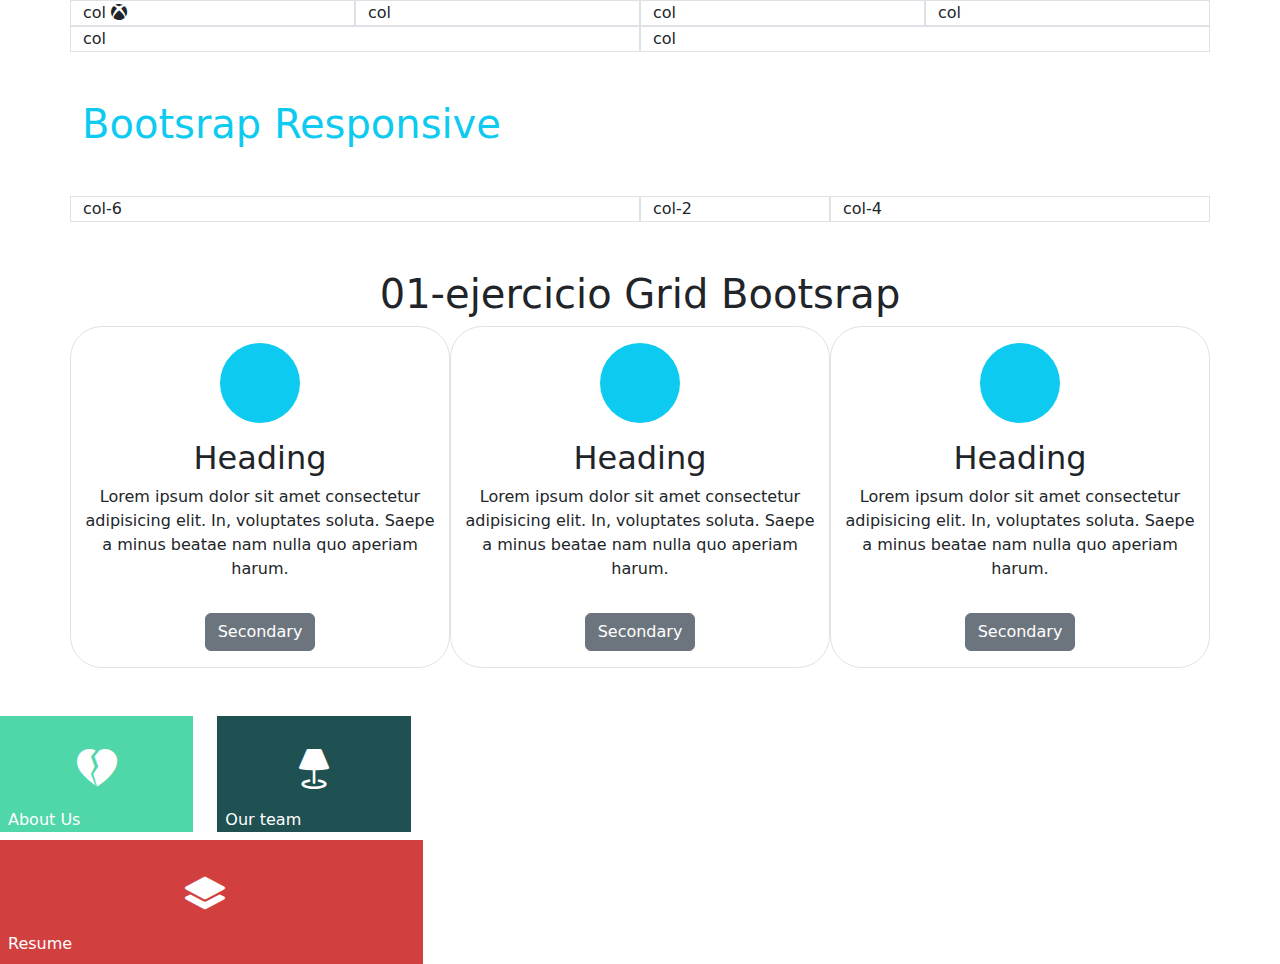
<file: bootstrap-react-2901771/1-intro-bootstrap/index.html>
<!DOCTYPE html>
<html lang="en">
<head>
    <meta charset="UTF-8">
    <meta name="viewport" content="width=device-width, initial-scale=1.0">
    <title>Document</title>
    <link rel="stylesheet" href="https://cdn.jsdelivr.net/npm/bootstrap-icons@1.11.3/font/bootstrap-icons.min.css">
    <link href="https://cdn.jsdelivr.net/npm/bootstrap@5.3.3/dist/css/bootstrap.min.css" rel="stylesheet" integrity="sha384-QWTKZyjpPEjISv5WaRU9OFeRpok6YctnYmDr5pNlyT2bRjXh0JMhjY6hW+ALEwIH" crossorigin="anonymous">
    <link rel="stylesheet" href="style.css">
</head>
<body>
  
    <div class="container">
        <div class="row">
            <div class="col border">col <i class="bi bi-xbox"></i> </div>
            <div class="col border">col</div>
            <div class="col border">col</div>
            <div class="col border">col</div>
        </div>
        <div class="row">
            <div class="col border">col</div>
            <div class="col border">col</div>
        </div>
    </div>

    <div class="container">
        <h1 class="text-info my-5">Bootsrap Responsive</h1>
        <div class="row">
            <div class="col-6 border">col-6</div>
            <div class="col-2 border">col-2</div>
            <div class="col-4 border">col-4</div>
        </div>
    </div>

    <div class="container my-5">
        <h1 class="text-center">01-ejercicio Grid Bootsrap</h1>
        <div class="row">
            <div class="col-4 border rounded-5 text-center">
                <div class="circulo bg-info my-3 rounded-circle m-auto"></div>
                <h2>Heading</h2>
                <p>Lorem ipsum dolor sit amet consectetur adipisicing elit. In, voluptates soluta. Saepe a minus beatae nam nulla quo aperiam harum.</p>
                <button type="button" class="btn btn-secondary my-3">Secondary</button>
            </div>
            <div class="col-4 border rounded-5 text-center">
                <div class="circulo bg-info my-3 rounded-circle m-auto"></div>
                <h2>Heading</h2>
                <p>Lorem ipsum dolor sit amet consectetur adipisicing elit. In, voluptates soluta. Saepe a minus beatae nam nulla quo aperiam harum.</p>
                <button type="button" class="btn btn-secondary my-3">Secondary</button>
            </div>
            <div class="col-4 border rounded-5 text-center">
                <div class="circulo bg-info my-3 rounded-circle m-auto"></div>
                <h2>Heading</h2>
                <p>Lorem ipsum dolor sit amet consectetur adipisicing elit. In, voluptates soluta. Saepe a minus beatae nam nulla quo aperiam harum.</p>
                <button type="button" class="btn btn-secondary my-3">Secondary</button>
            </div>
        </div>
    </div>


    <div class="contaner">
        <div class="row">
            <div class="col-4">
                <div>
                    <div class="row">
                        <div class="col-6 ">
                            <div class="px-2 bg-mint text-center ">
                                <i class="pt-4 pb-2 d-block fs-1 text-white bi bi-heartbreak-fill"></i>
                                <p class="mb-2 text-white text-start">About Us</p>
                            </div>
                        </div>
                        <div class="col-6 ">
                            <div class="px-2 bg-dark-mint text-center">
                                <i class="pt-4 pb-2 d-block fs-1 text-white bi bi-lamp-fill"></i>
                                <p class="mb-2 text-white text-start">Our team</p>
                            </div>
                        </div>
                        <div class="col-12 bg-tomato">
                            <div class=" px-2 bg-tomato text-center">
                                <i class="pt-4 pb-2 d-block fs-1 text-white bi-layers-fill"></i>
                                <p class="mb-2 text-white text-start">Resume</p>

                            </div>
                        </div>
                    </div>
                </div>
            </div>
        </div>
    </div>

    <script src="https://cdn.jsdelivr.net/npm/bootstrap@5.3.3/dist/js/bootstrap.bundle.min.js" integrity="sha384-YvpcrYf0tY3lHB60NNkmXc5s9fDVZLESaAA55NDzOxhy9GkcIdslK1eN7N6jIeHz" crossorigin="anonymous"></script>
</body>
</html>
</file>
<file: bootstrap-react-2901771/1-intro-bootstrap/style.css>
.circulo{
    width: 80px;
    height: 80px;
}

.bg-mint{background-color: rgb(79, 214, 169);}
.bg-dark-mint{background-color: rgb(31, 81, 82);}
.bg-tomato{background-color: rgb(210, 63, 63);}
</file>
